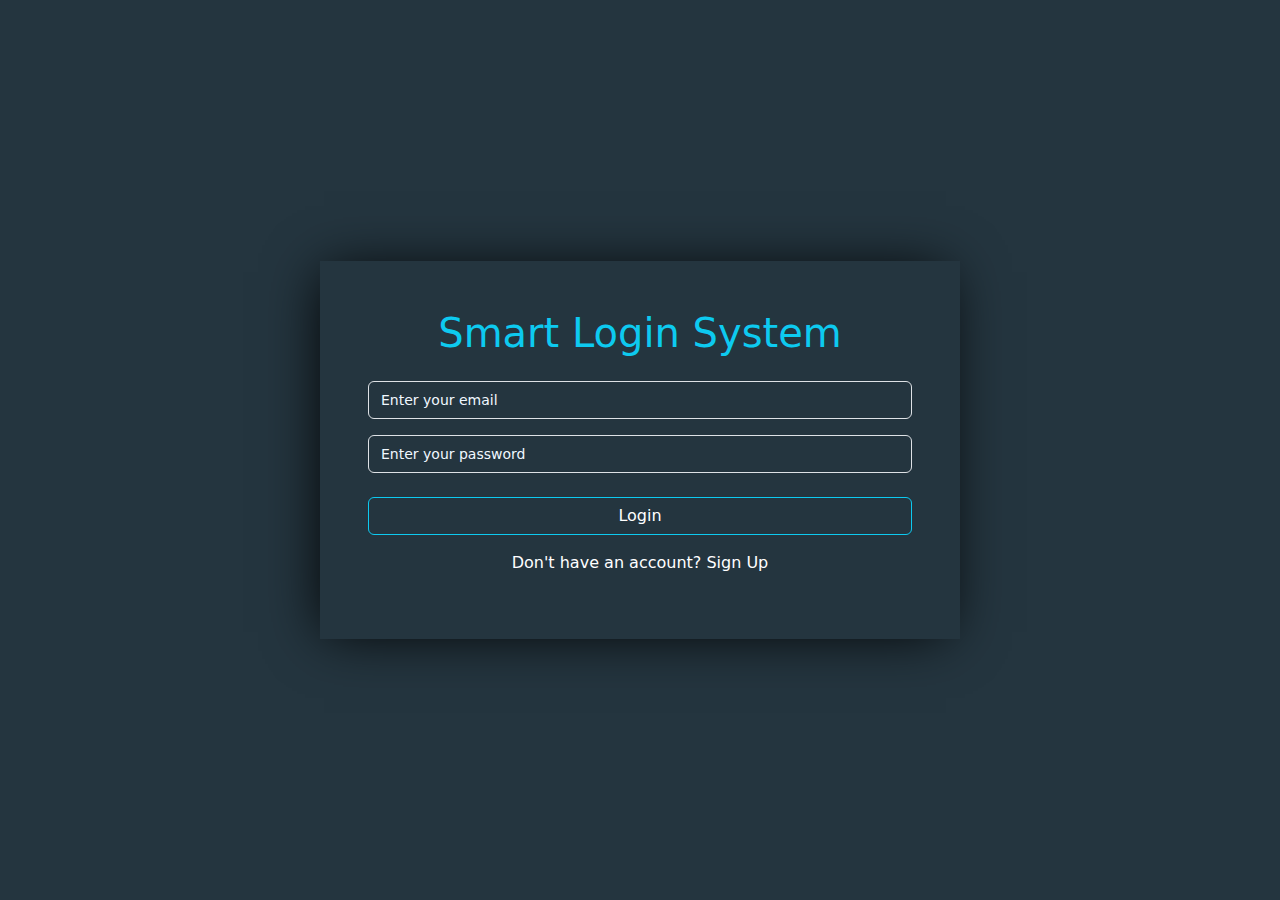
<file: index.html>
<!DOCTYPE html>
<html lang="en">
  <head>
    <meta charset="UTF-8">
    <meta name="viewport" content="width=device-width, initial-scale=1.0">
    <title>Smart login</title>
    <link rel="stylesheet" href="css/all.min.css">
    <link rel="stylesheet" href="css/bootstrap.min.css">
    <link rel="stylesheet" href="css/style.css">
  </head>
  <body>
    <div class="vh-100 d-flex justify-content-center align-items-center">
      <div class="container w-50 text-center p-5">
        <h1 class="text-info mb-4">Smart Login System</h1>
        <form>
          <input type="text" id="usernameInput" class="form-control mt-3" placeholder="Enter your email" autocomplete="username">
          <input type="password" id="passwordInput" class="form-control mt-3" placeholder="Enter your password" autocomplete="current-password">
          <p id="alert" class="d-none mt-2"> </p>
          <!-- <a href="welcome.html" class="loginBtn w-100 btn btn-outline-info text-white"> Login</a> -->
          <button type="submit"  class="loginBtn w-100 btn btn-outline-info text-white mt-4"> Login</button>
          <p class="mt-3 text-white fw-normal"> Don't have an account? <a href="signup.html" class="signUpLink text-white"> Sign Up</a></p>
        </form>
      </div>
    </div>
    <script src="js/index.js"></script>
  </body>
</html>
</file>
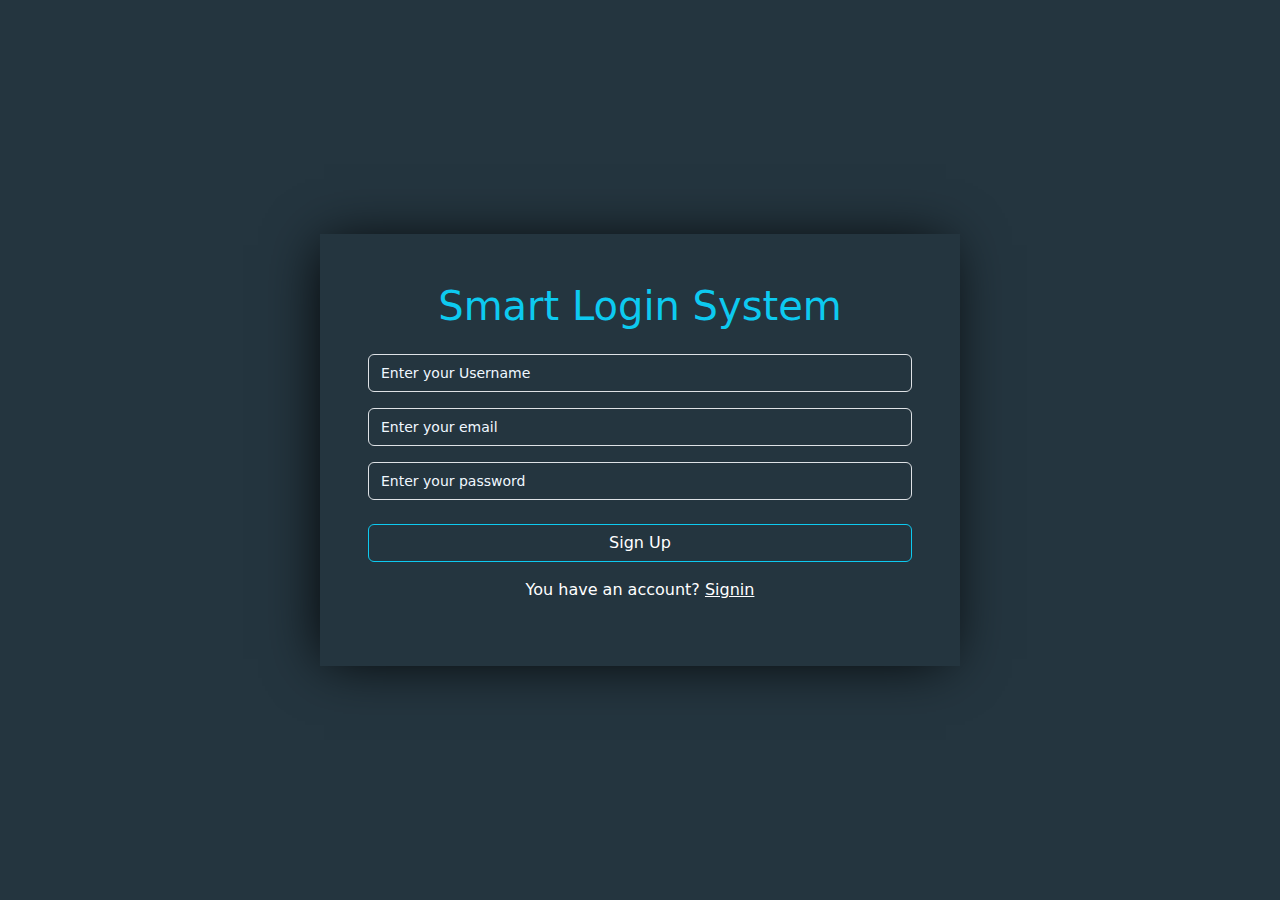
<file: signup.html>
<!DOCTYPE html>
<html lang="en">
  <head>
    <meta charset="UTF-8">
    <meta name="viewport" content="width=device-width, initial-scale=1.0">
    <title>Smart login</title>
    <link rel="stylesheet" href="css/all.min.css">
    <link rel="stylesheet" href="css/bootstrap.min.css">
    <link rel="stylesheet" href="css/style.css">
  </head>
  <body>
    <div class="vh-100 d-flex justify-content-center align-items-center">
      <div class="container w-50 text-center p-5">
        <h1 class="text-info mb-4">Smart Login System</h1>
        <form>
          <input type="text" id="userInput" class="form-control mt-3" placeholder="Enter your Username" autocomplete="username">
          <input type="text" id="emailInput" class="form-control mt-3" placeholder="Enter your email" autocomplete="email">
          <small class="text-danger fs-6 fw-normal d-none"> Enter a valid Email</small>
          <input type="password" id="passInput" class="form-control mt-3" placeholder="Enter your password" autocomplete="current-password">
          <p id="alert" class="d-none mt-2"> </p>
          <!-- <p class="alert text-danger fs-5 d-none" id="repeated"> Email already exist</p> -->
          <button type="submit" id= "signUpBtn" class="w-100 btn btn-outline-info text-white mt-4"> Sign Up</button>
          <p class="mt-3 text-white fw-normal"> You have an account? <a href="index.html" class="signinLink text-white" > Signin</a></p>
        </form>
      </div>
    </div>
    <script src="js/index.js"></script>
  </body>
</html>
</file>
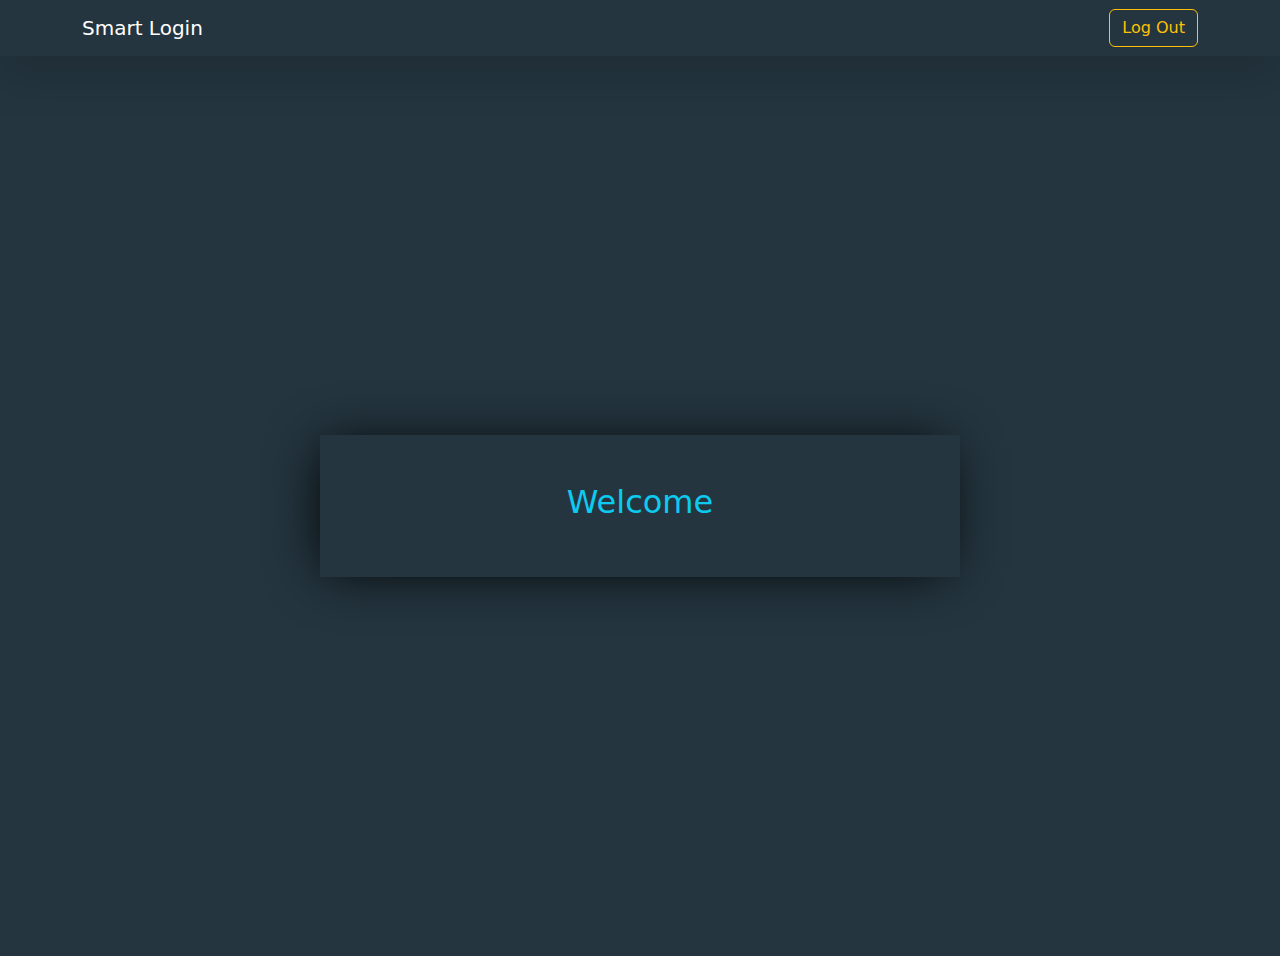
<file: welcome.html>
<!DOCTYPE html>
<html lang="en">
  <head>
    <meta charset="UTF-8">
    <meta name="viewport" content="width=device-width, initial-scale=1.0">
    <title>Smart login</title>
    <link rel="stylesheet" href="css/all.min.css">
    <link rel="stylesheet" href="css/bootstrap.min.css">
    <link rel="stylesheet" href="css/style.css">
  </head>
  <body>
    <nav class="navbar navbar-expand-lg shadow-lg">
      <div class="container">
        <a class="navbar-brand text-white" href="#">Smart Login</a>
        <button class="navbar-toggler" type="button" data-bs-toggle="collapse"
          data-bs-target="#navbarSupportedContent"
          aria-controls="navbarSupportedContent" aria-expanded="false"
          aria-label="Toggle navigation">
          <span class="navbar-toggler-icon"></span>
        </button>
        <button class="btn btn-outline-warning ms-auto" type="submit"
          id="logoutBtn">Log Out</button>
      </div>
    </nav>
    <div class="vh-100 d-flex justify-content-center align-items-center">
      <div class="container w-50 text-center p-5">
        <h2 class="text-info"> Welcome <span id="content"> </span></h2>
      </div>
    </div>
    <script src="js/index.js"></script>
  </body>
</html>
</file>
<file: css/style.css>
:root{
  --main-color:#24353f;
}
body{
  margin: 0;
  background-color: var(--main-color);
}
.container{
  box-shadow: -5px 2px 54px -9px rgba(0, 0, 0, 1);
}
.form-control{
  background-color: var(--main-color) !important ;
  color: aliceblue !important;
}
.form-control::placeholder{
  color: aliceblue !important;
  font-size: 14px;
}
.form-control:focus{
  background-color: var(--main-color) !important ;
  box-shadow: none ;
}
.signUpLink{
  transition:all 0.4s;
  text-decoration: none;
}
.signUpLink:hover{
  text-decoration: underline ;
}
nav > div{
box-shadow: none !important;
}
</file>
